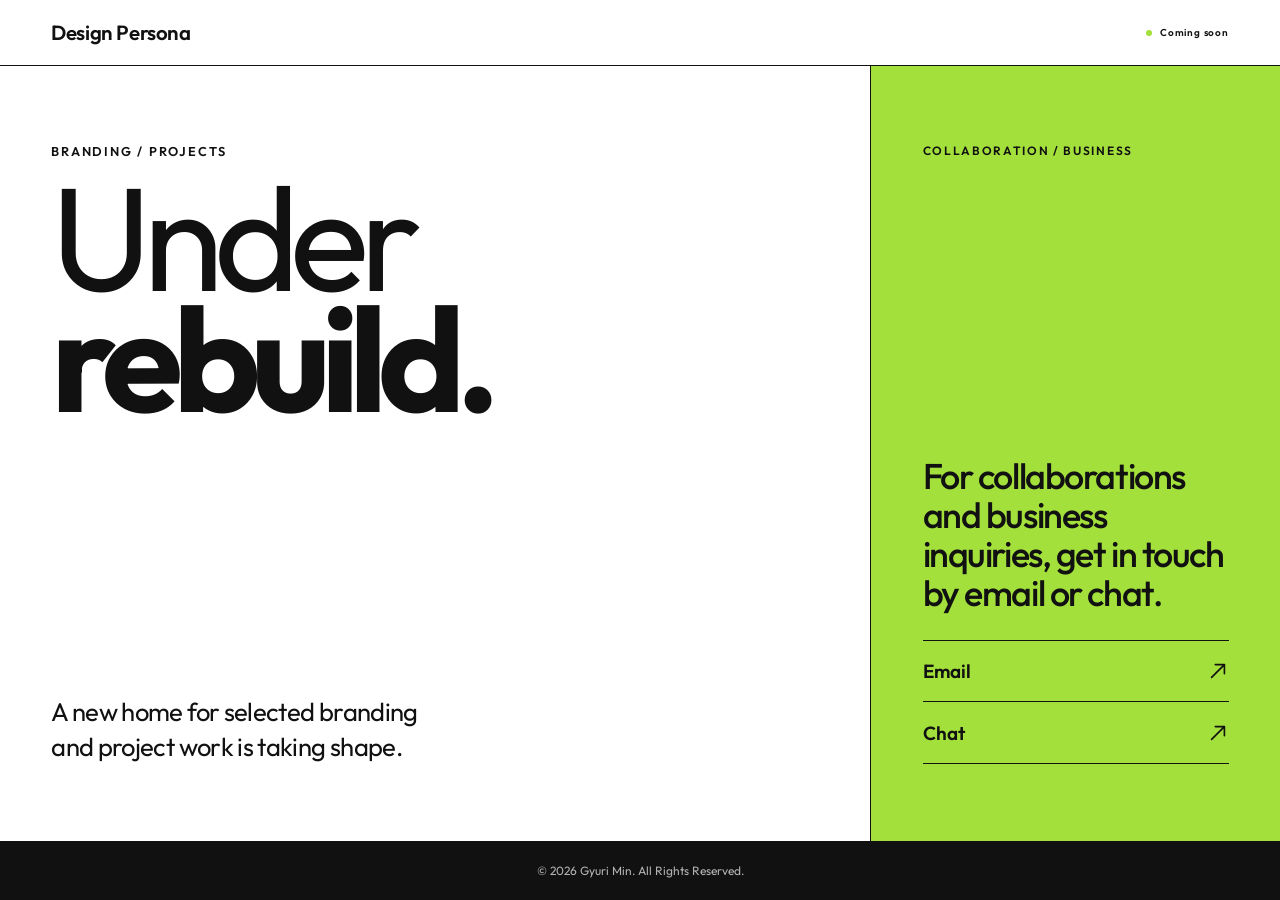
<file: index.html>
<!doctype html>
<html lang="ko">
<head>
  <meta charset="utf-8" />
  <meta name="viewport" content="width=device-width, initial-scale=1, viewport-fit=cover" />
  <meta name="theme-color" content="#A3E03B" />
  <meta name="referrer" content="strict-origin-when-cross-origin" />
  <meta name="robots" content="noindex, nofollow, noarchive" />
  <title>Design Persona — Portfolio</title>
  <script>
    (function () {
      var route = (window.location.hash || '#/').replace(/^#\/?/, '').toLowerCase();
      if (!route) return;

      var knownRoutes = [
        'about',
        'archive',
        'rebuilders',
        'chatlog',
        'gm-portfolio',
        'farmsplan-deli-cafe',
        'openfarm',
        '27-red-brick',
        'farmsplan-swine-feed',
        'aid-rebranding',
        'cafe-terrabite',
        'record-of-sea-salt',
        'farmsplan-cattle-feed',
        'farmsplan-chicken',
        'fp-brand-film',
        'fp-brand-identity',
        'gullyjumper-universe',
        'deep-dive-campaign',
        'fresh-chungnam',
        'siso-fair-2020',
        'news-letter',
        'chabssal-tteogkki',
        'eye-makeup',
        'portfolio-access-denied',
        'portfolio-link-invalid',
        'portfolio-link-inactive',
        'portfolio-link-error'
      ];
      var categoryRoutes = [
        'brand-systems',
        'fnb-retail',
        'packaging',
        'campaign-content',
        'digital-web',
        'illustration-character'
      ];
      var isKnownCategory = route.indexOf('category/') === 0 && categoryRoutes.indexOf(route.slice(9)) !== -1;

      if (knownRoutes.indexOf(route) === -1 && !isKnownCategory) {
        document.documentElement.style.visibility = 'hidden';
        window.location.replace('/404.html');
      }
    })();
  </script>
  <meta name="description" content="Selected branding and project work by Design Persona. A new site is taking shape." />
  <meta property="og:type" content="website" />
  <meta property="og:title" content="Design Persona — Portfolio" />
  <meta property="og:description" content="Selected branding and project work by Design Persona. A new site is taking shape." />
  <link rel="icon" href="./assets/icons/favicon2.png" sizes="any" />
  <link rel="preconnect" href="https://fonts.googleapis.com" />
  <link rel="preconnect" href="https://fonts.gstatic.com" crossorigin />
  <link href="https://fonts.googleapis.com/css2?family=Outfit:wght@400;500;600;700&display=swap" rel="stylesheet" />

  <!-- Microsoft Clarity: 기존 프로젝트를 유지해 공사중 모드 전후의 행동을 비교한다. -->
  <script>
    (function(c,l,a,r,i,t,y){
      c[a]=c[a]||function(){(c[a].q=c[a].q||[]).push(arguments)};
      t=l.createElement(r);t.async=1;t.src="https://www.clarity.ms/tag/"+i;
      y=l.getElementsByTagName(r)[0];y.parentNode.insertBefore(t,y);
    })(window, document, "clarity", "script", "unahd0ky9n");
  </script>

  <style>
    :root {
      color-scheme: light;
      --ink: #111111;
      --paper: #ffffff;
      --accent: #A3E03B;
    }

    * { box-sizing: border-box; }

    html, body { min-height: 100%; }

    body {
      margin: 0;
      background: var(--paper);
      color: var(--ink);
      font-family: "Outfit", system-ui, -apple-system, BlinkMacSystemFont, "Segoe UI", sans-serif;
    }

    a { color: inherit; }

    .page {
      min-height: 100svh;
      display: grid;
      grid-template-rows: auto 1fr auto;
      overflow: hidden;
    }

    .topbar,
    .footer {
      display: flex;
      align-items: center;
      justify-content: space-between;
      gap: 24px;
      padding: 20px clamp(20px, 4vw, 64px);
    }

    .topbar { border-bottom: 1px solid var(--ink); }
    .footer { border-top: 1px solid var(--ink); }

    .brand {
      display: inline-flex;
      align-items: center;
      font-size: clamp(18px, 1.6vw, 22px);
      font-weight: 600;
      letter-spacing: -0.02em;
    }

    .status {
      display: inline-flex;
      align-items: center;
      gap: 8px;
      font-size: 10px;
      font-weight: 600;
      letter-spacing: 0.08em;
    }

    .status::before {
      width: 6px;
      height: 6px;
      border-radius: 50%;
      background: var(--accent);
      content: "";
      animation: pulse 1.8s ease-in-out infinite;
    }

    .main {
      position: relative;
      display: grid;
      grid-template-columns: minmax(0, 1.7fr) minmax(280px, 0.8fr);
      min-height: 0;
    }

    .message {
      display: flex;
      flex-direction: column;
      justify-content: space-between;
      gap: 48px;
      padding: clamp(36px, 6vw, 96px) clamp(20px, 4vw, 64px);
    }

    .eyebrow {
      margin: 0 0 18px;
      font-size: clamp(12px, 1vw, 14px);
      font-weight: 600;
      letter-spacing: 0.14em;
      text-transform: uppercase;
    }

    h1 {
      max-width: 1040px;
      margin: 0;
      font-size: clamp(66px, 11.5vw, 180px);
      font-weight: 400;
      letter-spacing: -0.065em;
      line-height: 0.82;
    }

    h1 span {
      color: var(--ink);
      font-weight: 700;
    }

    .summary {
      max-width: 620px;
      margin: 0;
      font-size: clamp(18px, 2vw, 28px);
      line-height: 1.35;
      letter-spacing: -0.025em;
      text-wrap: balance;
    }

    .contact-panel {
      display: flex;
      flex-direction: column;
      justify-content: flex-end;
      padding: clamp(36px, 6vw, 96px) clamp(28px, 4vw, 64px);
      background: var(--accent);
      border-left: 1px solid var(--ink);
    }

    .contact-label {
      margin: 0 0 auto;
      font-size: 12px;
      font-weight: 600;
      letter-spacing: 0.14em;
      text-transform: uppercase;
    }

    .contact-copy {
      margin: 0 0 28px;
      font-size: clamp(22px, 2.8vw, 40px);
      font-weight: 500;
      line-height: 1.08;
      letter-spacing: -0.04em;
      text-wrap: balance;
    }

    .contact-link {
      display: flex;
      align-items: center;
      justify-content: space-between;
      gap: 20px;
      min-height: 62px;
      padding: 17px 0;
      border-top: 1px solid var(--ink);
      border-bottom: 1px solid var(--ink);
      font-size: clamp(15px, 1.5vw, 19px);
      font-weight: 600;
      text-decoration: none;
    }

    .contact-link + .contact-link { border-top: 0; }

    .contact-link svg {
      width: 22px;
      height: 22px;
      transition: transform 180ms ease;
    }

    .contact-link:hover svg,
    .contact-link:focus-visible svg { transform: translate(4px, -4px); }

    .contact-link:focus-visible {
      outline: 3px solid var(--ink);
      outline-offset: 5px;
    }

    .footer {
      justify-content: center;
      background: var(--ink);
      color: #b3b3b3;
      font-size: 12px;
      line-height: 1.5;
      text-align: center;
    }

    .footer p { margin: 0; }

    @keyframes pulse {
      0%, 100% { opacity: 1; transform: scale(1); }
      50% { opacity: 0.38; transform: scale(0.78); }
    }

    @media (max-width: 760px) {
      .page { min-height: 100dvh; }
      .topbar { padding-block: 16px; }
      .main { grid-template-columns: 1fr; }
      .message { min-height: 58svh; }
      h1 { font-size: clamp(66px, 21vw, 104px); }
      .contact-panel {
        min-height: 42svh;
        border-top: 1px solid var(--ink);
        border-left: 0;
      }
      .contact-label { margin-bottom: 72px; }
      .footer { align-items: center; }
    }

    @media (prefers-reduced-motion: reduce) {
      .status::before { animation: none; }
      .contact-link svg { transition: none; }
    }
  </style>
</head>

<body>
  <div class="page">
    <header class="topbar">
      <div class="brand" aria-label="Design Persona">
        <span>Design Persona</span>
      </div>
      <div class="status">Coming soon</div>
    </header>

    <main class="main">
      <section class="message" aria-labelledby="pageTitle">
        <div>
          <p class="eyebrow">Branding / Projects</p>
          <h1 id="pageTitle">Under<br /><span>rebuild.</span></h1>
        </div>
        <p class="summary">
          A new home for selected branding<br />
          and project work is taking shape.
        </p>
      </section>

      <aside class="contact-panel" aria-labelledby="contactTitle">
        <p class="contact-label">Collaboration / Business</p>
        <p class="contact-copy" id="contactTitle">
          For collaborations and business inquiries, get in touch by email or chat.
        </p>
        <a class="contact-link" id="emailInquiry" href="mailto:designpersona.kr@gmail.com">
          <span>Email</span>
          <svg viewBox="0 0 24 24" fill="none" aria-hidden="true">
            <path d="M5 19 19 5M9 5h10v10" stroke="currentColor" stroke-width="1.8" stroke-linecap="round" stroke-linejoin="round" />
          </svg>
        </a>
        <a class="contact-link" id="chatInquiry" href="https://example.com/designpersona-chat" target="_blank" rel="noopener noreferrer">
          <span>Chat</span>
          <svg viewBox="0 0 24 24" fill="none" aria-hidden="true">
            <path d="M5 19 19 5M9 5h10v10" stroke="currentColor" stroke-width="1.8" stroke-linecap="round" stroke-linejoin="round" />
          </svg>
        </a>
      </aside>
    </main>

    <footer class="footer">
      <p>© 2026 Gyuri Min. All Rights Reserved.</p>
    </footer>
  </div>

  <script>
    (function () {
      var params = new URLSearchParams(window.location.search);
      var hashRoute = (window.location.hash || "#/").replace(/^#\/?/, "") || "home";
      var referrerHost = "direct";

      try {
        if (document.referrer) referrerHost = new URL(document.referrer).hostname || "referral";
      } catch (error) {
        referrerHost = "referral";
      }

      var source = params.get("utm_source") || params.get("ref") || params.get("from") || referrerHost;
      var medium = params.get("utm_medium") || (source === "direct" ? "none" : "referral");
      var campaign = params.get("utm_campaign") || "portfolio_lock";
      var content = params.get("utm_content") || hashRoute;

      var safe = function (value) {
        return String(value || "unknown").slice(0, 120);
      };

      window.clarity("set", "site_mode", "construction");
      window.clarity("set", "entry_source", safe(source));
      window.clarity("set", "entry_medium", safe(medium));
      window.clarity("set", "entry_campaign", safe(campaign));
      window.clarity("set", "entry_content", safe(content));
      window.clarity("set", "invite_id", safe(params.get("invite_id") || "none"));
      window.clarity("set", "entry_route", safe(hashRoute));
      window.clarity("set", "portfolio_access", params.get("access") === "denied" ? "denied" : "construction");
      window.clarity("event", "construction_view");

      [5, 15, 30].forEach(function (seconds) {
        window.setTimeout(function () {
          window.clarity("event", "stay_" + String(seconds).padStart(2, "0") + "s");
        }, seconds * 1000);
      });

      var email = document.getElementById("emailInquiry");
      var subject = "[Design Persona] Collaboration / Business inquiry";
      var body = [
        "Hello Design Persona,",
        "",
        "I would like to discuss:",
        "",
        "---",
        "Entry reference: " + safe(source) + " / " + safe(content)
      ].join("\n");

      email.href = "mailto:designpersona.kr@gmail.com?subject=" + encodeURIComponent(subject) + "&body=" + encodeURIComponent(body);
      email.addEventListener("click", function () {
        window.clarity("event", "email_inquiry_click");
      });

      var chat = document.getElementById("chatInquiry");
      chat.addEventListener("click", function () {
        window.clarity("event", "chat_inquiry_click");
      });
    })();
  </script>
</body>
</html>
</file>
